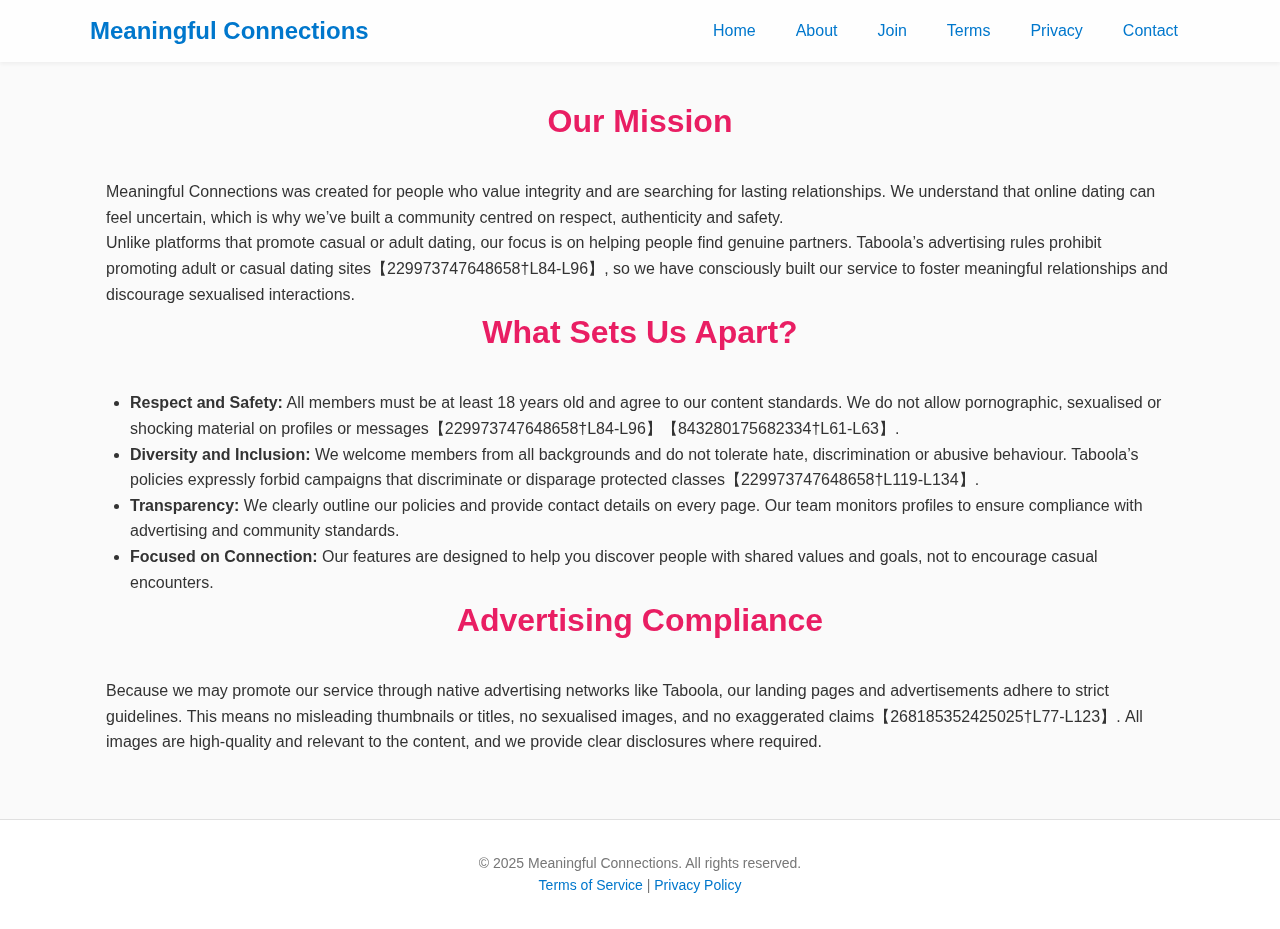
<file: about.html>
<!DOCTYPE html>
<html lang="en">
<head>
    <meta charset="UTF-8">
    <meta name="viewport" content="width=device-width, initial-scale=1.0">
    <title>About Us – Meaningful Connections</title>
    <link rel="stylesheet" href="style.css">
</head>
<body>
    <!-- Navigation -->
    <header>
        <div class="container nav-bar">
            <div class="nav-logo"><a href="index.html">Meaningful Connections</a></div>
            <ul class="nav-links">
                <li><a href="index.html">Home</a></li>
                <li><a href="about.html">About</a></li>
                <li><a href="join.html">Join</a></li>
                <li><a href="terms.html">Terms</a></li>
                <li><a href="privacy.html">Privacy</a></li>
                <li><a href="contact.html">Contact</a></li>
            </ul>
        </div>
    </header>
    <section style="padding-top:6rem;">
        <div class="container">
            <h2 class="section-title">Our Mission</h2>
            <p>Meaningful Connections was created for people who value integrity and are searching for lasting relationships. We understand that online dating can feel uncertain, which is why we’ve built a community centred on respect, authenticity and safety.</p>
            <p>Unlike platforms that promote casual or adult dating, our focus is on helping people find genuine partners. Taboola’s advertising rules prohibit promoting adult or casual dating sites【229973747648658†L84-L96】, so we have consciously built our service to foster meaningful relationships and discourage sexualised interactions.</p>
            <h2 class="section-title">What Sets Us Apart?</h2>
            <ul style="list-style: disc;padding-left:1.5rem;font-size:1rem;">
                <li><strong>Respect and Safety:</strong> All members must be at least 18 years old and agree to our content standards. We do not allow pornographic, sexualised or shocking material on profiles or messages【229973747648658†L84-L96】【843280175682334†L61-L63】.</li>
                <li><strong>Diversity and Inclusion:</strong> We welcome members from all backgrounds and do not tolerate hate, discrimination or abusive behaviour. Taboola’s policies expressly forbid campaigns that discriminate or disparage protected classes【229973747648658†L119-L134】.</li>
                <li><strong>Transparency:</strong> We clearly outline our policies and provide contact details on every page. Our team monitors profiles to ensure compliance with advertising and community standards.</li>
                <li><strong>Focused on Connection:</strong> Our features are designed to help you discover people with shared values and goals, not to encourage casual encounters.</li>
            </ul>
            <h2 class="section-title">Advertising Compliance</h2>
            <p>Because we may promote our service through native advertising networks like Taboola, our landing pages and advertisements adhere to strict guidelines. This means no misleading thumbnails or titles, no sexualised images, and no exaggerated claims【268185352425025†L77-L123】. All images are high-quality and relevant to the content, and we provide clear disclosures where required.</p>
        </div>
    </section>
    <footer>
        <div class="container">
            <p>© 2025 Meaningful Connections. All rights reserved.</p>
            <p><a href="terms.html">Terms of Service</a> | <a href="privacy.html">Privacy Policy</a></p>
        </div>
    </footer>
</body>
</html>
</file>
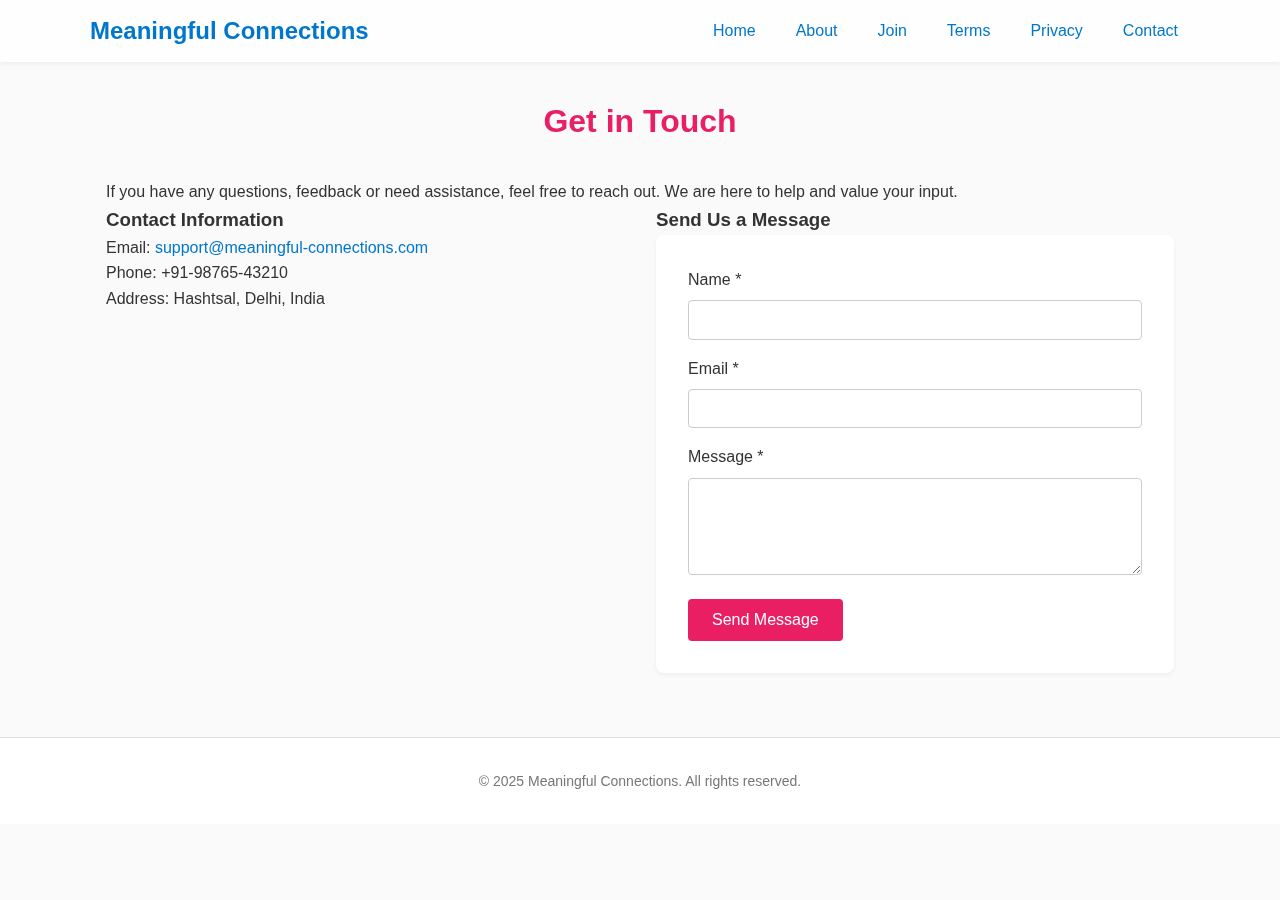
<file: contact.html>
<!DOCTYPE html>
<html lang="en">
<head>
    <meta charset="UTF-8">
    <meta name="viewport" content="width=device-width, initial-scale=1.0">
    <title>Contact Us – Meaningful Connections</title>
    <link rel="stylesheet" href="style.css">
</head>
<body>
    <header>
        <div class="container nav-bar">
            <div class="nav-logo"><a href="index.html">Meaningful Connections</a></div>
            <ul class="nav-links">
                <li><a href="index.html">Home</a></li>
                <li><a href="about.html">About</a></li>
                <li><a href="join.html">Join</a></li>
                <li><a href="terms.html">Terms</a></li>
                <li><a href="privacy.html">Privacy</a></li>
                <li><a href="contact.html">Contact</a></li>
            </ul>
        </div>
    </header>
    <section style="padding-top:6rem;">
        <div class="container">
            <h2 class="section-title">Get in Touch</h2>
            <p>If you have any questions, feedback or need assistance, feel free to reach out. We are here to help and value your input.</p>
            <div style="display:flex;flex-wrap:wrap;gap:2rem;">
                <div style="flex:1 1 45%;">
                    <h3>Contact Information</h3>
                    <p>Email: <a href="mailto:support@meaningful-connections.com">support@meaningful-connections.com</a></p>
                    <p>Phone: +91‑98765‑43210</p>
                    <p>Address: Hashtsal, Delhi, India</p>
                </div>
                <div style="flex:1 1 45%;">
                    <h3>Send Us a Message</h3>
                    <form action="#" method="post">
                        <div class="form-group">
                            <label for="name">Name *</label>
                            <input type="text" id="name" name="name" required>
                        </div>
                        <div class="form-group">
                            <label for="email">Email *</label>
                            <input type="email" id="email" name="email" required>
                        </div>
                        <div class="form-group">
                            <label for="message">Message *</label>
                            <textarea id="message" name="message" rows="4" required></textarea>
                        </div>
                        <button type="submit">Send Message</button>
                    </form>
                </div>
            </div>
        </div>
    </section>
    <footer>
        <div class="container">
            <p>© 2025 Meaningful Connections. All rights reserved.</p>
        </div>
    </footer>
</body>
</html>
</file>
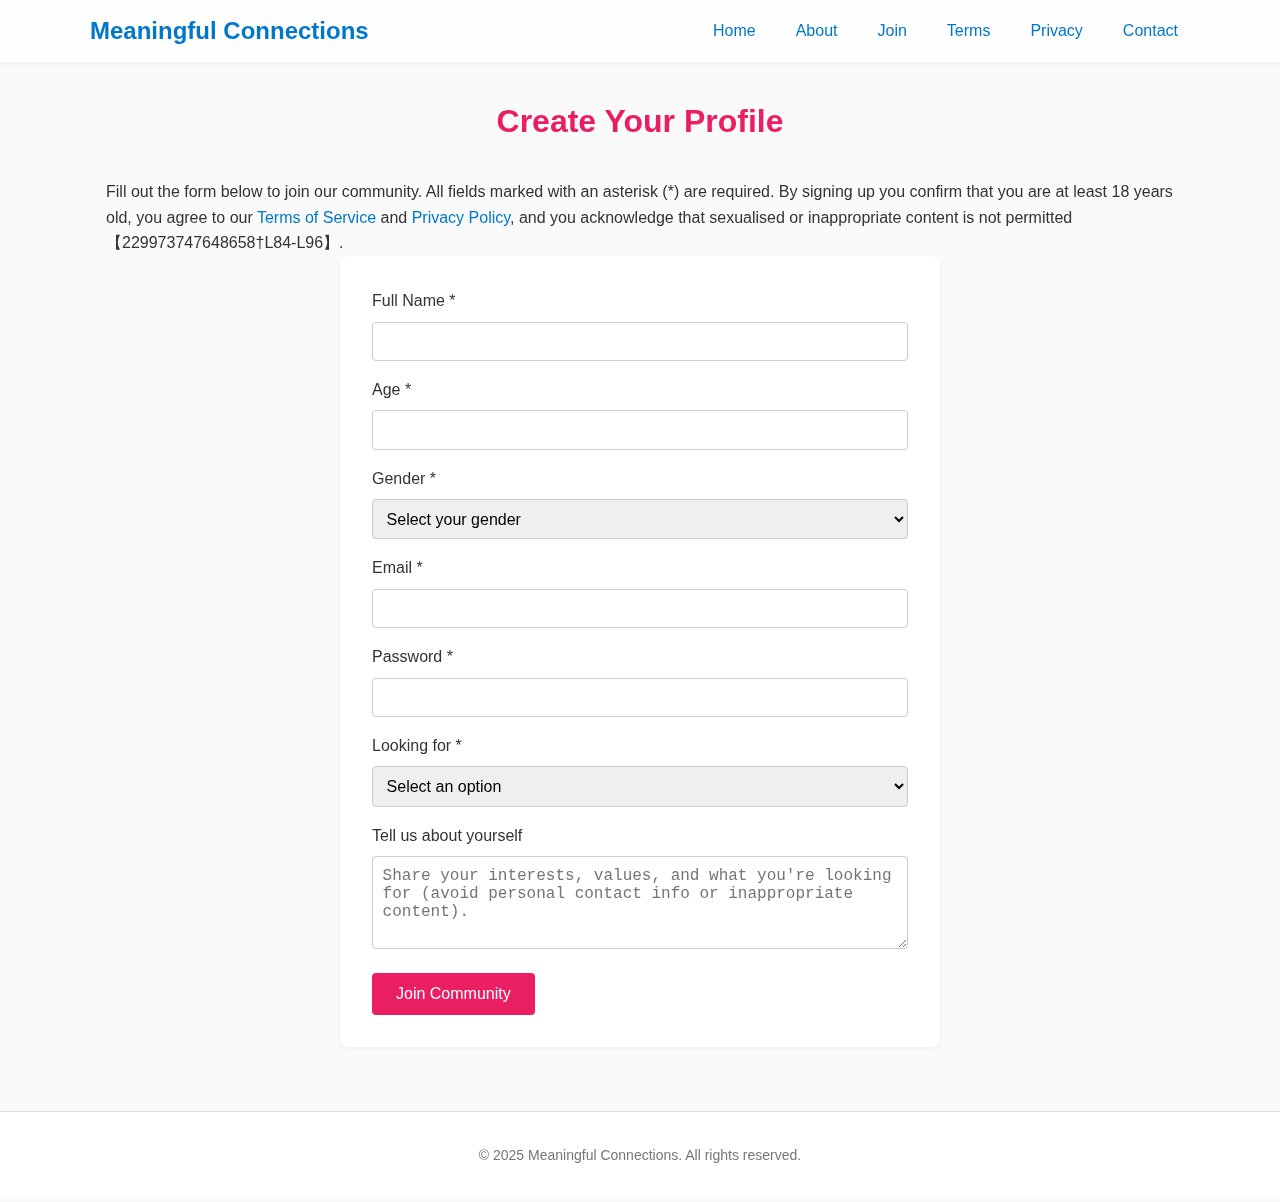
<file: join.html>
<!DOCTYPE html>
<html lang="en">
<head>
    <meta charset="UTF-8">
    <meta name="viewport" content="width=device-width, initial-scale=1.0">
    <title>Join Meaningful Connections</title>
    <link rel="stylesheet" href="style.css">
</head>
<body>
    <!-- Navigation -->
    <header>
        <div class="container nav-bar">
            <div class="nav-logo"><a href="index.html">Meaningful Connections</a></div>
            <ul class="nav-links">
                <li><a href="index.html">Home</a></li>
                <li><a href="about.html">About</a></li>
                <li><a href="join.html">Join</a></li>
                <li><a href="terms.html">Terms</a></li>
                <li><a href="privacy.html">Privacy</a></li>
                <li><a href="contact.html">Contact</a></li>
            </ul>
        </div>
    </header>

    <section style="padding-top:6rem;">
        <div class="container">
            <h2 class="section-title">Create Your Profile</h2>
            <p>Fill out the form below to join our community. All fields marked with an asterisk (*) are required. By signing up you confirm that you are at least 18 years old, you agree to our <a href="terms.html">Terms of Service</a> and <a href="privacy.html">Privacy Policy</a>, and you acknowledge that sexualised or inappropriate content is not permitted【229973747648658†L84-L96】.</p>
            <form action="#" method="post">
                <div class="form-group">
                    <label for="fullName">Full Name *</label>
                    <input type="text" id="fullName" name="fullName" required>
                </div>
                <div class="form-group">
                    <label for="age">Age *</label>
                    <input type="number" id="age" name="age" min="18" required>
                </div>
                <div class="form-group">
                    <label for="gender">Gender *</label>
                    <select id="gender" name="gender" required>
                        <option value="" disabled selected>Select your gender</option>
                        <option value="woman">Woman</option>
                        <option value="man">Man</option>
                        <option value="non-binary">Non‑binary</option>
                        <option value="prefer-not-to-say">Prefer not to say</option>
                    </select>
                </div>
                <div class="form-group">
                    <label for="email">Email *</label>
                    <input type="email" id="email" name="email" required>
                </div>
                <div class="form-group">
                    <label for="password">Password *</label>
                    <input type="password" id="password" name="password" required>
                </div>
                <div class="form-group">
                    <label for="lookingFor">Looking for *</label>
                    <select id="lookingFor" name="lookingFor" required>
                        <option value="" disabled selected>Select an option</option>
                        <option value="long-term">Long‑term Relationship</option>
                        <option value="friendship">Friendship</option>
                        <option value="marriage">Marriage</option>
                    </select>
                </div>
                <div class="form-group">
                    <label for="bio">Tell us about yourself</label>
                    <textarea id="bio" name="bio" rows="4" placeholder="Share your interests, values, and what you're looking for (avoid personal contact info or inappropriate content)."></textarea>
                </div>
                <button type="submit">Join Community</button>
            </form>
        </div>
    </section>
    <footer>
        <div class="container">
            <p>© 2025 Meaningful Connections. All rights reserved.</p>
        </div>
    </footer>
</body>
</html>
</file>
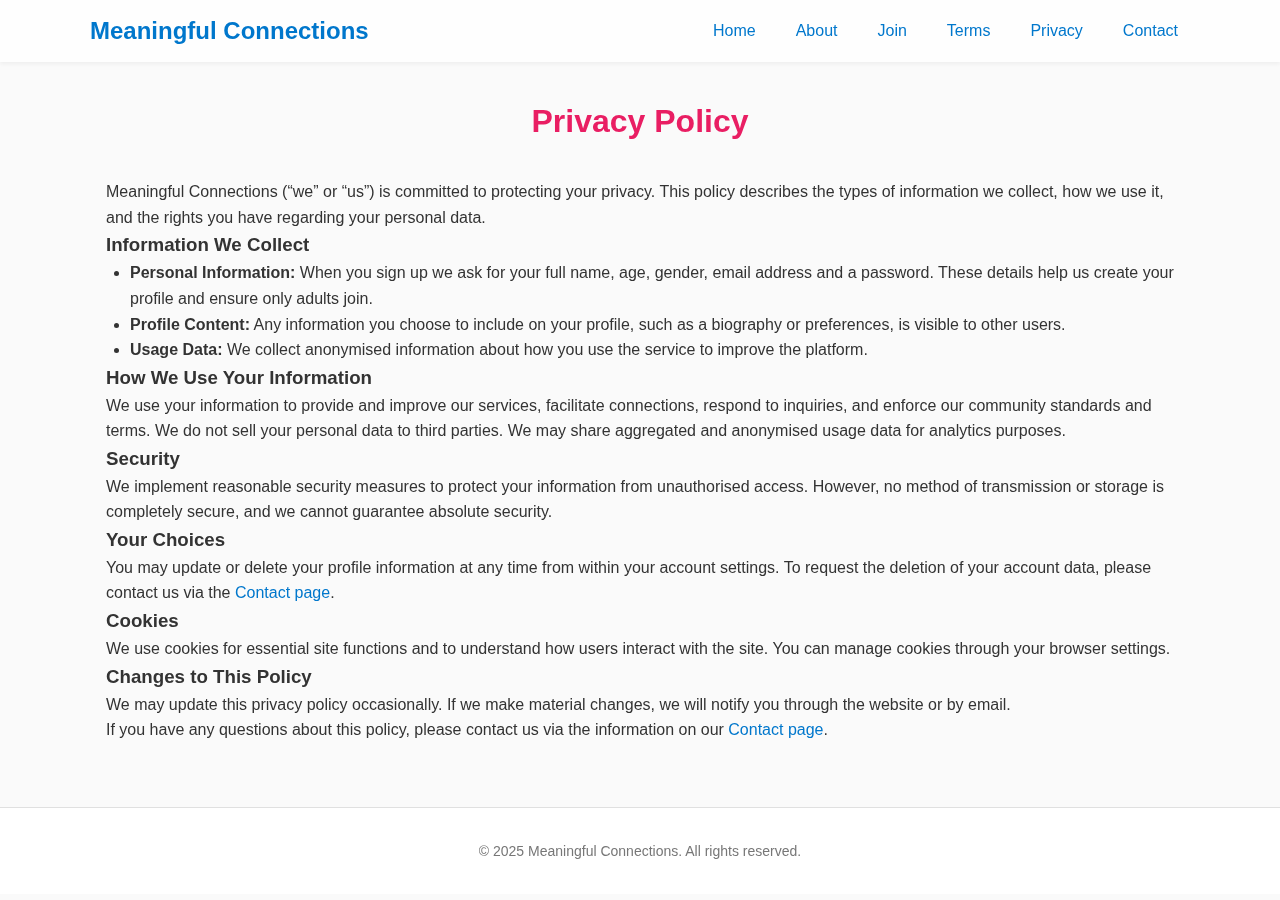
<file: privacy.html>
<!DOCTYPE html>
<html lang="en">
<head>
    <meta charset="UTF-8">
    <meta name="viewport" content="width=device-width, initial-scale=1.0">
    <title>Privacy Policy – Meaningful Connections</title>
    <link rel="stylesheet" href="style.css">
</head>
<body>
    <header>
        <div class="container nav-bar">
            <div class="nav-logo"><a href="index.html">Meaningful Connections</a></div>
            <ul class="nav-links">
                <li><a href="index.html">Home</a></li>
                <li><a href="about.html">About</a></li>
                <li><a href="join.html">Join</a></li>
                <li><a href="terms.html">Terms</a></li>
                <li><a href="privacy.html">Privacy</a></li>
                <li><a href="contact.html">Contact</a></li>
            </ul>
        </div>
    </header>
    <section style="padding-top:6rem;">
        <div class="container">
            <h2 class="section-title">Privacy Policy</h2>
            <p>Meaningful Connections (“we” or “us”) is committed to protecting your privacy. This policy describes the types of information we collect, how we use it, and the rights you have regarding your personal data.</p>
            <h3>Information We Collect</h3>
            <ul style="list-style: disc;padding-left:1.5rem;font-size:1rem;">
                <li><strong>Personal Information:</strong> When you sign up we ask for your full name, age, gender, email address and a password. These details help us create your profile and ensure only adults join.</li>
                <li><strong>Profile Content:</strong> Any information you choose to include on your profile, such as a biography or preferences, is visible to other users.</li>
                <li><strong>Usage Data:</strong> We collect anonymised information about how you use the service to improve the platform.</li>
            </ul>
            <h3>How We Use Your Information</h3>
            <p>We use your information to provide and improve our services, facilitate connections, respond to inquiries, and enforce our community standards and terms. We do not sell your personal data to third parties. We may share aggregated and anonymised usage data for analytics purposes.</p>
            <h3>Security</h3>
            <p>We implement reasonable security measures to protect your information from unauthorised access. However, no method of transmission or storage is completely secure, and we cannot guarantee absolute security.</p>
            <h3>Your Choices</h3>
            <p>You may update or delete your profile information at any time from within your account settings. To request the deletion of your account data, please contact us via the <a href="contact.html">Contact page</a>.</p>
            <h3>Cookies</h3>
            <p>We use cookies for essential site functions and to understand how users interact with the site. You can manage cookies through your browser settings.</p>
            <h3>Changes to This Policy</h3>
            <p>We may update this privacy policy occasionally. If we make material changes, we will notify you through the website or by email.</p>
            <p>If you have any questions about this policy, please contact us via the information on our <a href="contact.html">Contact page</a>.</p>
        </div>
    </section>
    <footer>
        <div class="container">
            <p>© 2025 Meaningful Connections. All rights reserved.</p>
        </div>
    </footer>
</body>
</html>
</file>
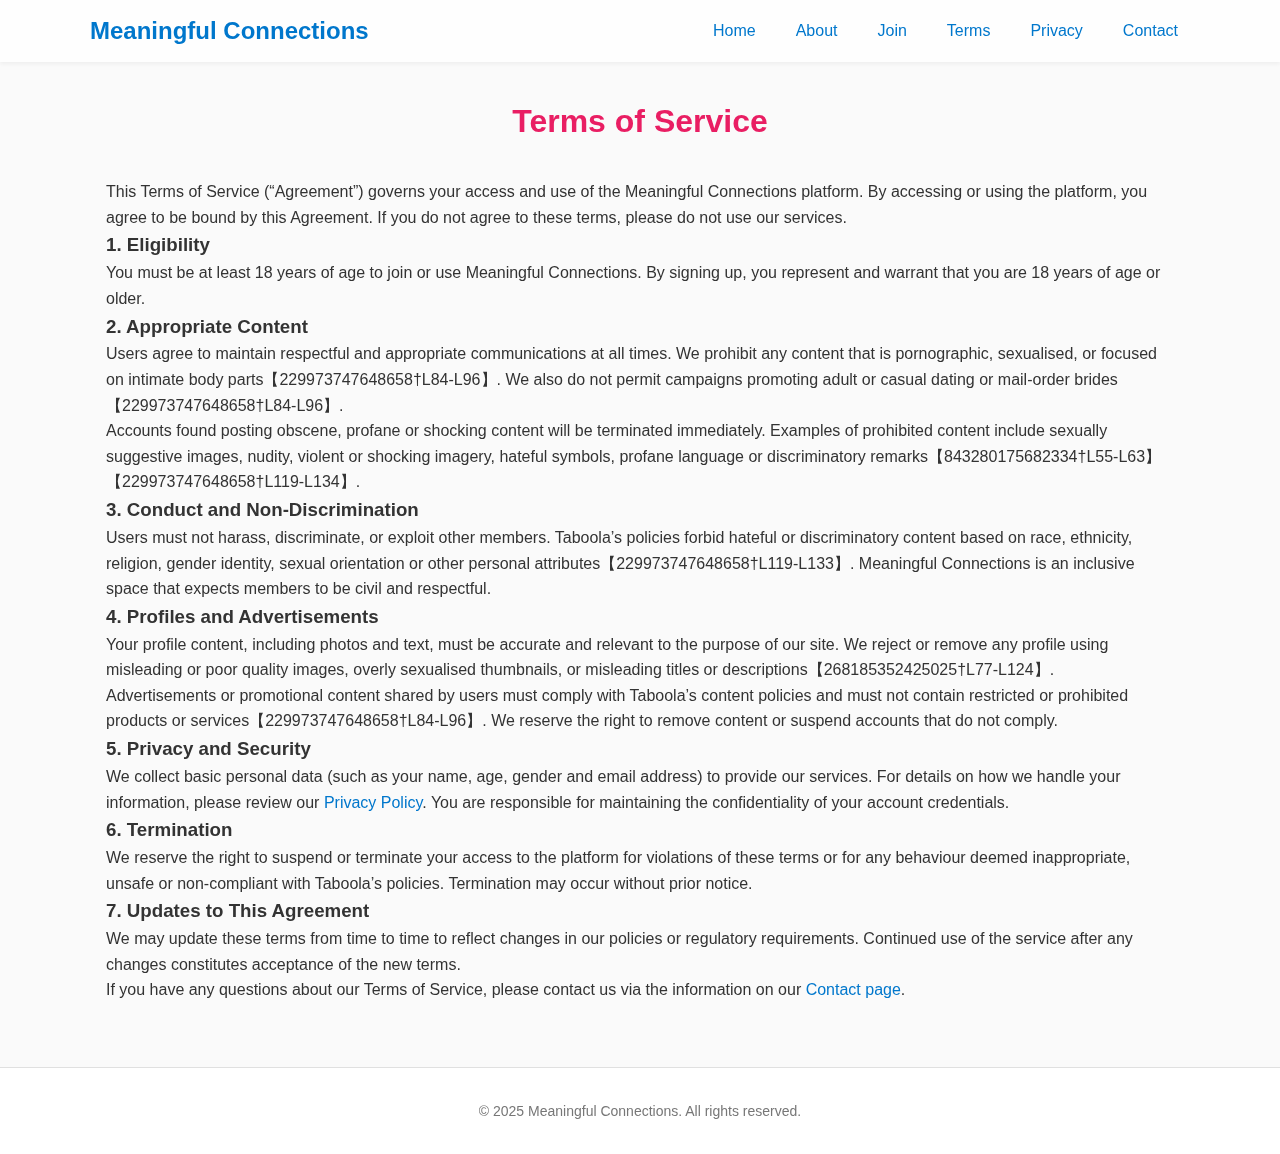
<file: terms.html>
<!DOCTYPE html>
<html lang="en">
<head>
    <meta charset="UTF-8">
    <meta name="viewport" content="width=device-width, initial-scale=1.0">
    <title>Terms of Service – Meaningful Connections</title>
    <link rel="stylesheet" href="style.css">
</head>
<body>
    <header>
        <div class="container nav-bar">
            <div class="nav-logo"><a href="index.html">Meaningful Connections</a></div>
            <ul class="nav-links">
                <li><a href="index.html">Home</a></li>
                <li><a href="about.html">About</a></li>
                <li><a href="join.html">Join</a></li>
                <li><a href="terms.html">Terms</a></li>
                <li><a href="privacy.html">Privacy</a></li>
                <li><a href="contact.html">Contact</a></li>
            </ul>
        </div>
    </header>
    <section style="padding-top:6rem;">
        <div class="container">
            <h2 class="section-title">Terms of Service</h2>
            <p>This Terms of Service (“Agreement”) governs your access and use of the Meaningful Connections platform. By accessing or using the platform, you agree to be bound by this Agreement. If you do not agree to these terms, please do not use our services.</p>
            <h3>1. Eligibility</h3>
            <p>You must be at least 18 years of age to join or use Meaningful Connections. By signing up, you represent and warrant that you are 18 years of age or older.</p>
            <h3>2. Appropriate Content</h3>
            <p>Users agree to maintain respectful and appropriate communications at all times. We prohibit any content that is pornographic, sexualised, or focused on intimate body parts【229973747648658†L84-L96】. We also do not permit campaigns promoting adult or casual dating or mail‑order brides【229973747648658†L84-L96】.</p>
            <p>Accounts found posting obscene, profane or shocking content will be terminated immediately. Examples of prohibited content include sexually suggestive images, nudity, violent or shocking imagery, hateful symbols, profane language or discriminatory remarks【843280175682334†L55-L63】【229973747648658†L119-L134】.</p>
            <h3>3. Conduct and Non‑Discrimination</h3>
            <p>Users must not harass, discriminate, or exploit other members. Taboola’s policies forbid hateful or discriminatory content based on race, ethnicity, religion, gender identity, sexual orientation or other personal attributes【229973747648658†L119-L133】. Meaningful Connections is an inclusive space that expects members to be civil and respectful.</p>
            <h3>4. Profiles and Advertisements</h3>
            <p>Your profile content, including photos and text, must be accurate and relevant to the purpose of our site. We reject or remove any profile using misleading or poor quality images, overly sexualised thumbnails, or misleading titles or descriptions【268185352425025†L77-L124】.</p>
            <p>Advertisements or promotional content shared by users must comply with Taboola’s content policies and must not contain restricted or prohibited products or services【229973747648658†L84-L96】. We reserve the right to remove content or suspend accounts that do not comply.</p>
            <h3>5. Privacy and Security</h3>
            <p>We collect basic personal data (such as your name, age, gender and email address) to provide our services. For details on how we handle your information, please review our <a href="privacy.html">Privacy Policy</a>. You are responsible for maintaining the confidentiality of your account credentials.</p>
            <h3>6. Termination</h3>
            <p>We reserve the right to suspend or terminate your access to the platform for violations of these terms or for any behaviour deemed inappropriate, unsafe or non‑compliant with Taboola’s policies. Termination may occur without prior notice.</p>
            <h3>7. Updates to This Agreement</h3>
            <p>We may update these terms from time to time to reflect changes in our policies or regulatory requirements. Continued use of the service after any changes constitutes acceptance of the new terms.</p>
            <p>If you have any questions about our Terms of Service, please contact us via the information on our <a href="contact.html">Contact page</a>.</p>
        </div>
    </section>
    <footer>
        <div class="container">
            <p>© 2025 Meaningful Connections. All rights reserved.</p>
        </div>
    </footer>
</body>
</html>
</file>
<file: style.css>
/* Main styling for the dating website.  
 * This stylesheet uses a clean, modern layout with friendly colours.  
 * It emphasises readability and user‑friendliness and avoids any graphic or sexualised imagery in keeping with Taboola’s advertising policies.  
 */

/* Reset some basic elements */
* {
    margin: 0;
    padding: 0;
    box-sizing: border-box;
}

html,
body {
    font-family: 'Segoe UI', Tahoma, Geneva, Verdana, sans-serif;
    line-height: 1.6;
    background-color: #fafafa;
    color: #333;
}

a {
    color: #0077cc;
    text-decoration: none;
    transition: color 0.2s ease-in-out;
}
a:hover,
a:focus {
    color: #005fa3;
}

/* Container for consistent widths */
.container {
    max-width: 1100px;
    margin: 0 auto;
    padding: 0 1rem;
}

/* Header and navigation */
header {
    background: #ffffffcc;
    backdrop-filter: saturate(180%) blur(10px);
    position: fixed;
    top: 0;
    left: 0;
    width: 100%;
    z-index: 999;
    box-shadow: 0 2px 4px rgba(0,0,0,0.05);
}
.nav-bar {
    display: flex;
    justify-content: space-between;
    align-items: center;
    padding: 0.75rem 0;
}
.nav-logo {
    font-size: 1.5rem;
    font-weight: bold;
    color: #e91e63;
}
.nav-links {
    list-style: none;
    display: flex;
    gap: 1rem;
}
.nav-links li a {
    font-weight: 500;
    padding: 0.5rem 0.75rem;
    border-radius: 4px;
}
.nav-links li a:hover,
.nav-links li a:focus {
    background-color: #f5f5f5;
}

/* Hero section */
.hero {
    position: relative;
    height: 80vh;
    display: flex;
    align-items: center;
    justify-content: center;
    color: white;
    text-align: center;
    background-size: cover;
    background-position: center;
}
.hero-overlay {
    position: absolute;
    top: 0;
    left: 0;
    width: 100%;
    height: 100%;
    background: linear-gradient(45deg, rgba(233,30,99,0.85), rgba(255,87,34,0.85));
}
.hero-content {
    position: relative;
    z-index: 2;
    max-width: 600px;
    padding: 2rem;
}
.hero h1 {
    font-size: 2.5rem;
    margin-bottom: 0.75rem;
}
.hero p {
    font-size: 1.125rem;
    margin-bottom: 1.5rem;
}
.btn-primary {
    background: #ffffff;
    color: #e91e63;
    padding: 0.75rem 1.5rem;
    border: none;
    border-radius: 30px;
    font-size: 1rem;
    font-weight: bold;
    cursor: pointer;
    transition: background 0.3s ease, color 0.3s ease;
}
.btn-primary:hover,
.btn-primary:focus {
    background: #f8bbd0;
    color: #c2185b;
}

/* Sections */
section {
    padding: 4rem 0;
}
.section-title {
    text-align: center;
    font-size: 2rem;
    margin-bottom: 2rem;
    color: #e91e63;
}
.features {
    display: flex;
    flex-wrap: wrap;
    justify-content: space-between;
    gap: 2rem;
}
.feature {
    flex: 1 1 30%;
    background: #fff;
    border-radius: 8px;
    padding: 1.5rem;
    box-shadow: 0 2px 4px rgba(0,0,0,0.05);
    transition: transform 0.3s ease;
}
.feature:hover {
    transform: translateY(-5px);
}
.feature h3 {
    margin-bottom: 0.75rem;
    color: #e91e63;
}
.feature p {
    font-size: 0.95rem;
    line-height: 1.5;
    color: #555;
}

/* Form styling */
form {
    max-width: 600px;
    margin: 0 auto;
    background: #fff;
    padding: 2rem;
    border-radius: 8px;
    box-shadow: 0 2px 4px rgba(0,0,0,0.05);
}
form .form-group {
    margin-bottom: 1rem;
}
form label {
    display: block;
    font-weight: 500;
    margin-bottom: 0.5rem;
}
form input,
form select,
form textarea {
    width: 100%;
    padding: 0.6rem;
    border: 1px solid #ccc;
    border-radius: 4px;
    font-size: 1rem;
}
form button {
    background: #e91e63;
    color: white;
    padding: 0.75rem 1.5rem;
    border: none;
    border-radius: 4px;
    font-size: 1rem;
    cursor: pointer;
    transition: background 0.3s ease;
}
form button:hover,
form button:focus {
    background: #c2185b;
}

/* Footer */
footer {
    background: #ffffff;
    border-top: 1px solid #e0e0e0;
    padding: 2rem 0;
    text-align: center;
    font-size: 0.875rem;
    color: #777;
}

/* Responsive adjustments */
@media (max-width: 768px) {
    .hero h1 {
        font-size: 2rem;
    }
    .feature {
        flex: 1 1 100%;
    }
    .nav-links {
        flex-direction: column;
        gap: 0.5rem;
    }
    .nav-links li a {
        padding: 0.5rem;
        display: block;
    }
}
</file>
